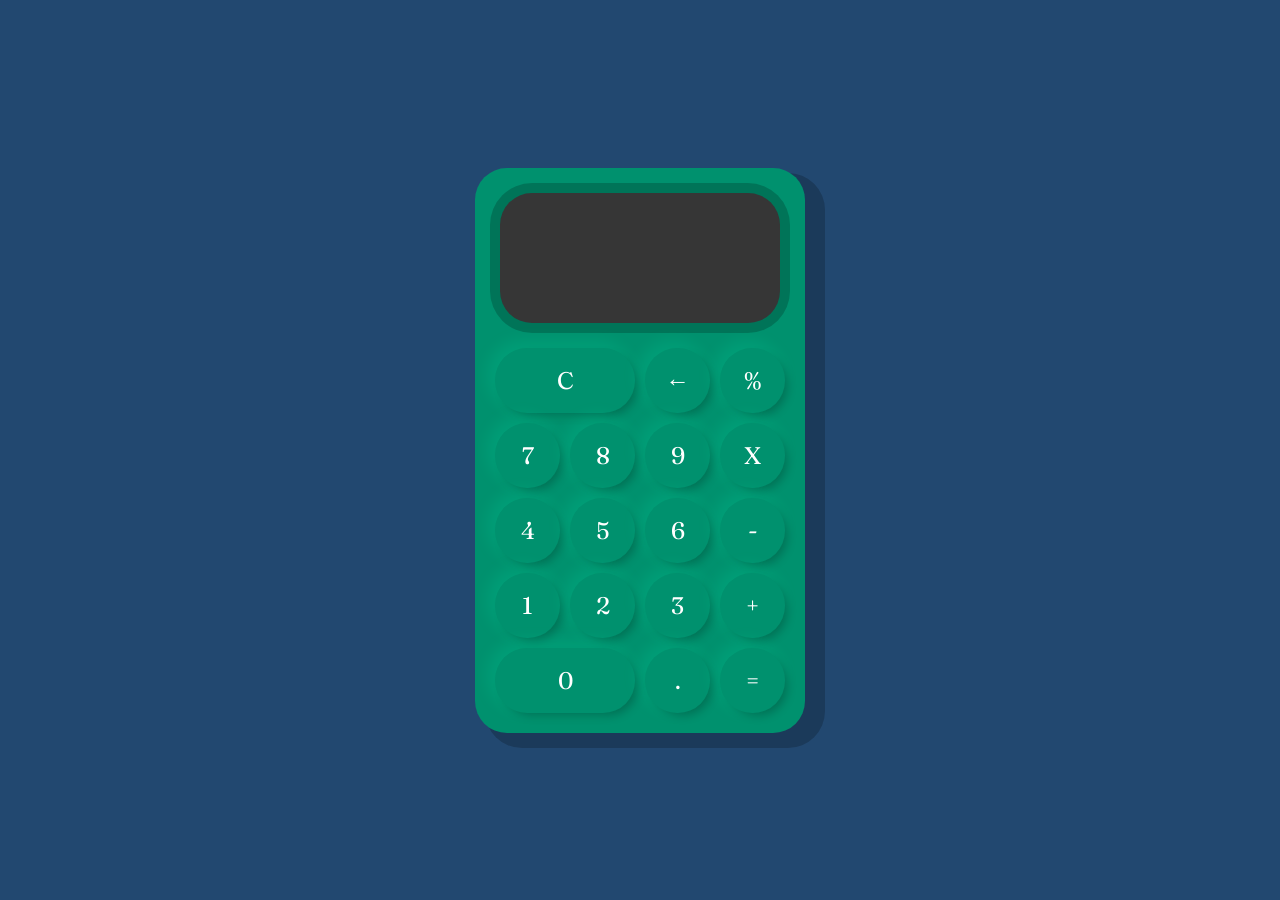
<file: proyectos/calculadora/index.html>
<!DOCTYPE html>
<html lang="en">
<head>
    <meta charset="UTF-8">
    <meta name="viewport" content="width=device-width, initial-scale=1.0">
    <title>Calculadora</title>
    <link href="https://fonts.googleapis.com/css2?family=Fraunces&display=swap" rel="stylesheet">
    <link href="index.css" rel="stylesheet" />
    <script src="Display.js" type="text/javascript"></script>
    <script src="Calculadora.js" type="text/javascript"></script>
    <script src="index.js" type="text/javascript" defer></script>
</head>
<body>
    <div class="container">
        <div class="calculadora">
            <div class="display">
                <div id="valor-anterior"></div>
                <div id="valor-actual"></div>
            </div>
            <button class="col-2" onclick="display.borrarTodo()">C</button>
            <button onclick="display.borrar()">&larr;</button>
            <button class="operador" value="dividir">%</button>
            <button class="numero">7</button>
            <button class="numero">8</button>
            <button class="numero">9</button>
            <button class="operador" value="multiplicar">X</button>
            <button class="numero">4</button>
            <button class="numero">5</button>
            <button class="numero">6</button>
            <button class="operador" value="restar">-</button>
            <button class="numero">1</button>
            <button class="numero">2</button>
            <button class="numero">3</button>
            <button class="operador" value="sumar">+</button>
            <button class="col-2 numero">0</button>
            <button class="numero">.</button>
            <button class="operador" value="igual">=</button>
        </div>
    </div>
</body>
</html>
</file>
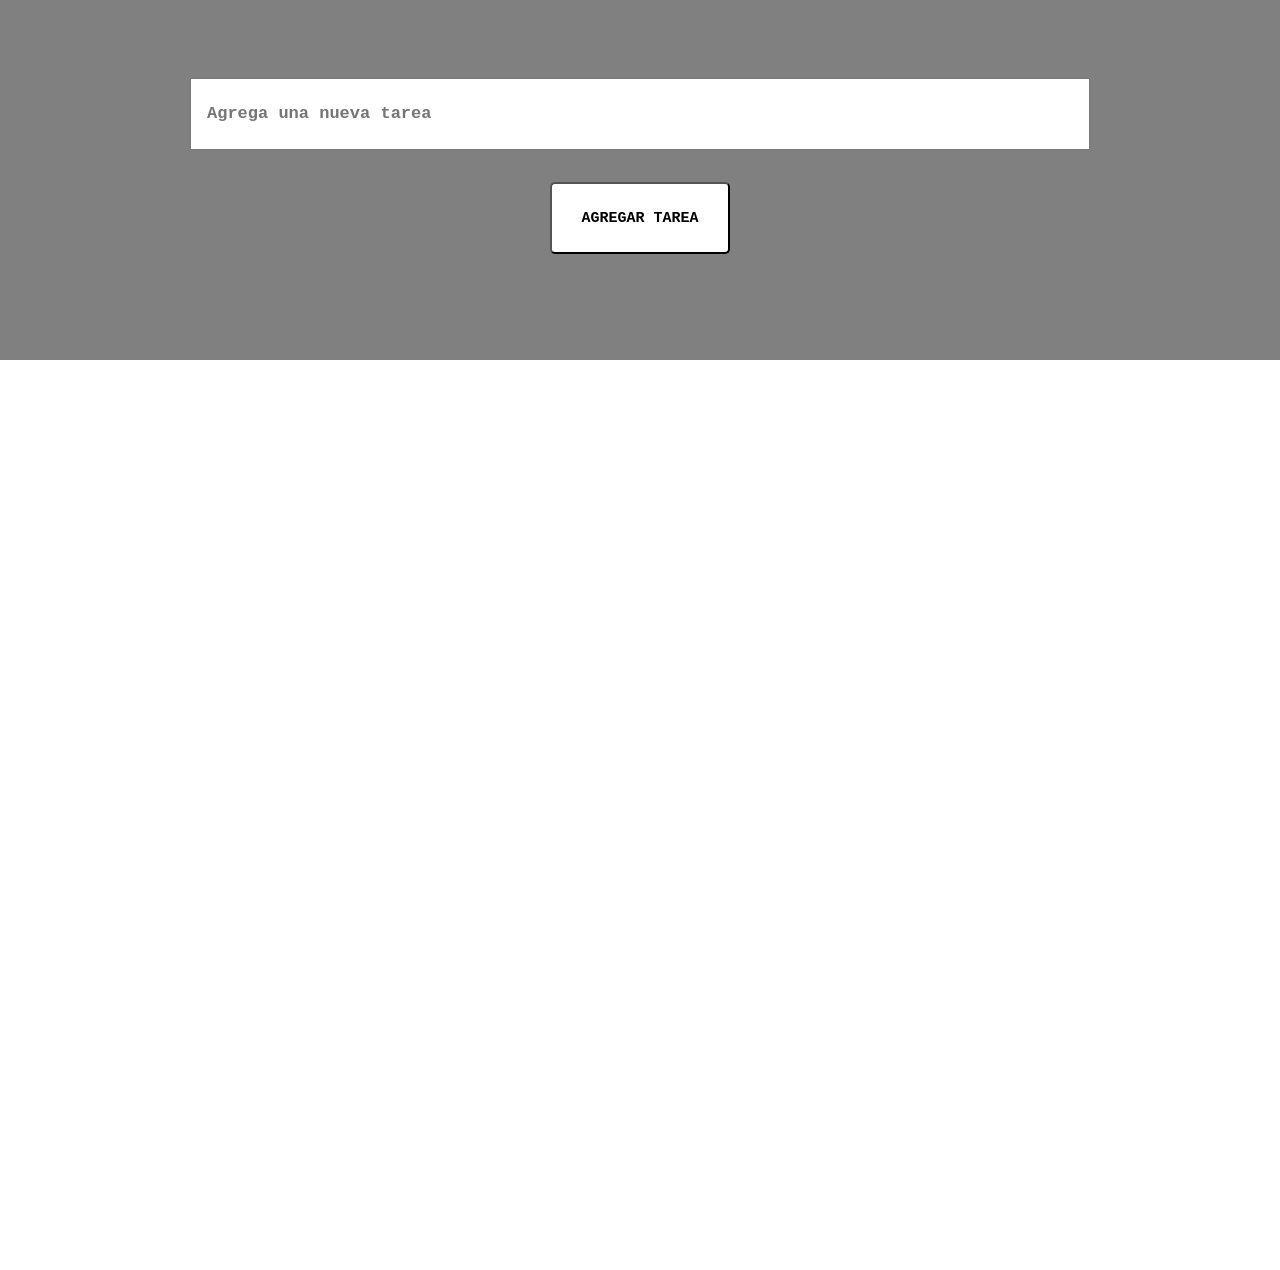
<file: proyectos/Lista de Tareas/index.html>
<!DOCTYPE html>
<html lang="en">
<head>
    <meta charset="UTF-8">
    <meta http-equiv="X-UA-Compatible" content="IE=edge">
    <meta name="viewport" content="width=device-width, initial-scale=1.0">
    <title>Lista de Tareas</title>
    <link rel="stylesheet" href="style.css">
</head>
<body>
    <div class="container">
        <form action="" class="formulario">
            <input type="text" autocomplete="off" id="tareasInput" placeholder="Agrega una nueva tarea">
            <input type="button" class="btn" id="btn-agregar" value="Agregar Tarea">
        </form>

        <div class="tareas">
            <div class="wrap">
                <ul class="lista" id="lista">
                </ul>
            </div>
        </div>
    </div>
    <script src="main.js"></script>
</body>
</html>
</file>
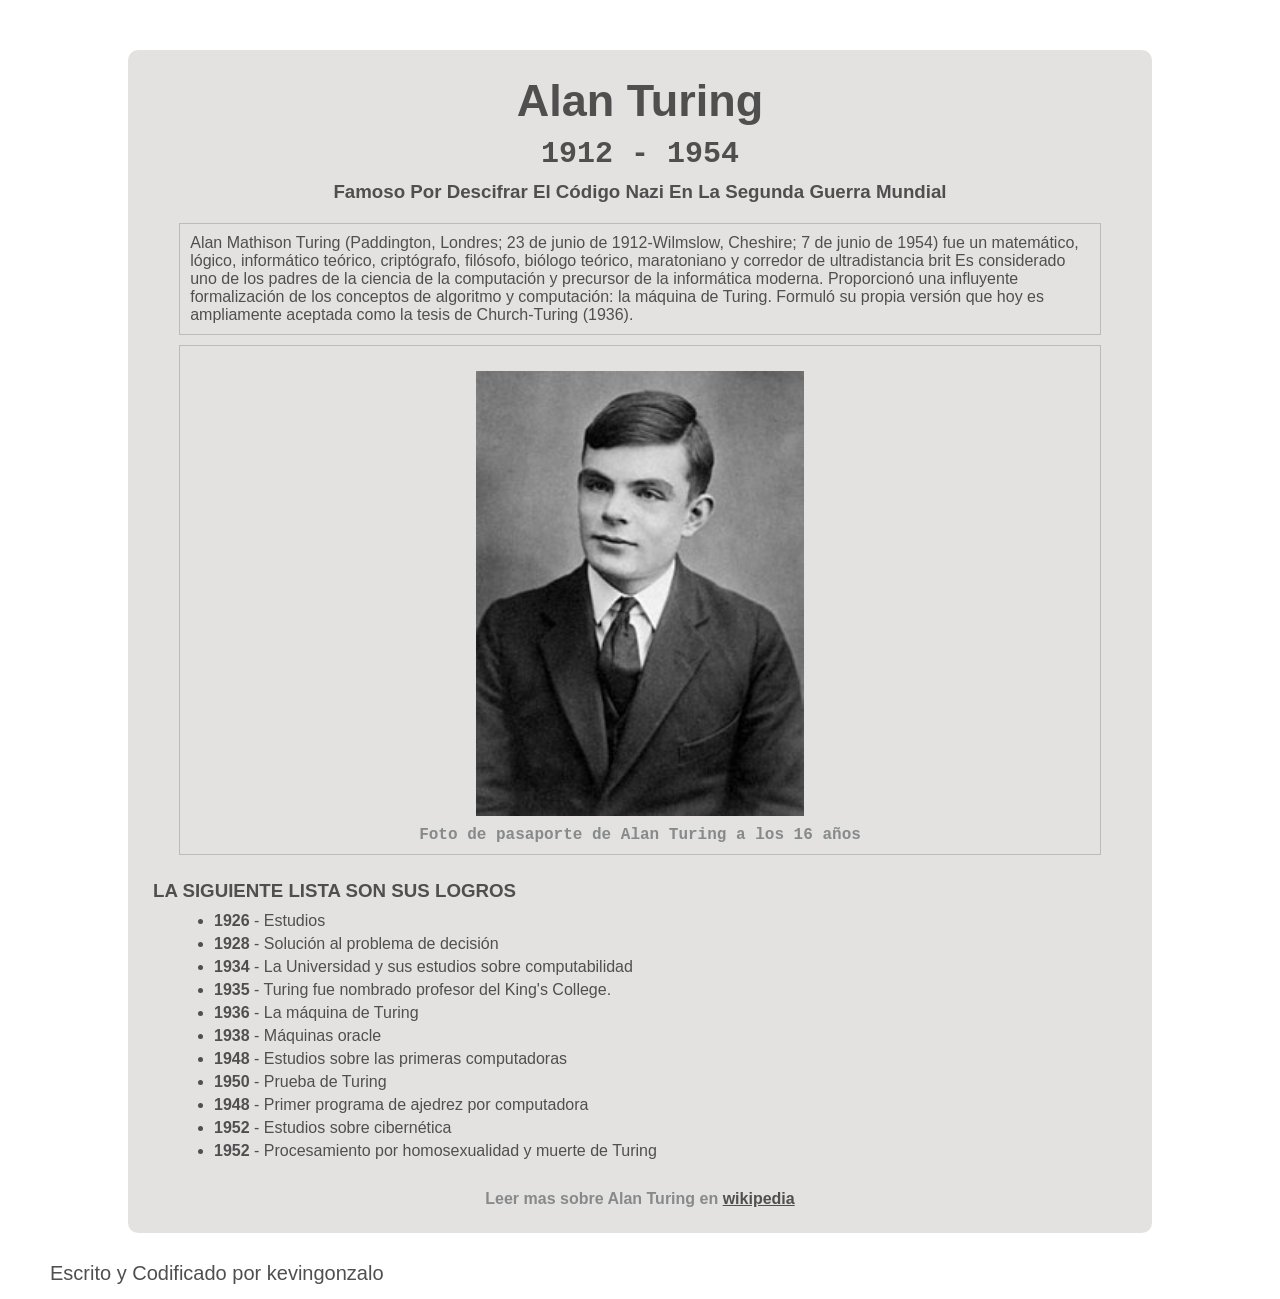
<file: proyectos/Mi página de tributo/index.html>
<!DOCTYPE html>
<html lang="en">
<head>
    <meta charset="UTF-8">
    <meta http-equiv="X-UA-Compatible" content="IE=edge">
    <meta name="viewport" content="width=device-width, initial-scale=1.0">
    <title>Alan Turing</title>
    <link rel="stylesheet" href="style.css">
</head>
<body>
    <div class="container">
        <h1>Alan Turing</h1>
        <h2>1912 - 1954</h1>
        <h3 class="titulo"> Famoso Por Descifrar El Código Nazi En La Segunda Guerra Mundial</h2>

        <div class="text-img">
            <p>Alan Mathison Turing (Paddington, Londres; 23 de junio de 1912-Wilmslow, Cheshire; 7 de junio de 1954) fue un matemático, lógico, informático teórico, criptógrafo, filósofo, biólogo teórico, maratoniano y corredor de ultradistancia brit
            Es considerado uno de los padres de la ciencia de la computación y precursor de la informática moderna. Proporcionó una influyente formalización de los conceptos de algoritmo y computación: la máquina de Turing. Formuló su propia versión que hoy es ampliamente aceptada como la tesis de Church-Turing (1936).</p>
        </div>
        <div class="img">
            <img src="img/220px-Alan_Turing_Aged_16.jpg" alt="">
            <h4>Foto de pasaporte de Alan Turing a los 16 años
            </h4>
        </div>
        <h3 class="logros">
            LA SIGUIENTE LISTA SON SUS LOGROS 
        </h3>
        <ul>
            <li><strong>1926</strong> - Estudios</li>
            <li><strong>1928</strong> - Solución al problema de decisión</li>
            <li><strong> 1934</strong> - La Universidad y sus estudios sobre computabilidad
            </li>
            <li><strong>1935</strong> - Turing fue nombrado profesor del King's College.</li>
            <li><strong> 1936</strong> - La máquina de Turing
            </li>
            <li><strong>1938</strong> - Máquinas oracle
            </li>
            <li><strong>1948</strong> - Estudios sobre las primeras computadoras</li>
            <li><strong>1950</strong> - Prueba de Turing
            </li>
            <li><strong>1948</strong> - Primer programa de ajedrez por computadora
            </li>
            <li><strong>1952</strong> - Estudios sobre cibernética
            </li>
            <li><strong>1952</strong> - Procesamiento por homosexualidad y muerte de Turing
            </li>
        </ul>

        <h4>Leer mas sobre Alan Turing en <a href="https://es.wikipedia.org/wiki/Alan_Turing">wikipedia</a></h4>
    </div>
    
    <p class="footer">Escrito y Codificado por kevingonzalo</p>
</body>
</html>
</file>
<file: proyectos/calculadora/index.css>
* {
    font-family: 'Fraunces', serif;
    color: #fff;
}

body {
    margin: 0;
    background-color: #224870;
}

.container {
    display: flex;
    justify-content: center;
    align-items: center;
    height: 100vh;
}

.calculadora {
    display: grid;
    grid-template-columns: repeat(4, 75px);
    grid-template-rows: 160px repeat(5, 75px);
    background-color: #00916e;
    padding: 15px;
    border-radius: 32px;
    box-shadow: 15px 10px 0px 5px #00000033;
}

button {
    cursor: pointer;
    margin: 5px;
    padding: 0;
    border-radius: 32px;
    font-size: 1.5em;
    border: none;
    background-color: #00916e;
    box-shadow: 5px 5px 10px -3px #00000040, -5px -5px 15px 3px #00ffc11f;
}

button:active {
    background-color: #006f54;
}

button:focus {
    outline: none;
}

.col-2 {
    grid-column: span 2;
}

.display {
    grid-column: 1 / -1;
    padding: 16px;
    display: flex;
    margin: 10px 10px 20px;
    flex-direction: column;
    align-items: flex-end;
    background-color: #363636;
    border-radius: 32px;
    text-align: right;
    justify-content: space-between;
    word-break: break-all;
    box-shadow: 0px 0px 0px 10px #00000033;
}

#valor-actual {
    font-size: 1.5em;
}

#valor-anterior {
    font-size: 2em;
}
</file>
<file: proyectos/Lista de Tareas/style.css>
*{
    margin: 0;
    padding: 0;
    box-sizing: border-box;
}
.container{
    width: 100%;
    height: 100vh;
}

.formulario{
    width: 100%;
    height: 40vh;
    text-align: center;
    display: grid;
    grid-template-rows: repeat(3,1fr);
    gap: 30px;
    padding-top: 6%;
    align-items: center;
    background-color: gray;
}
#tareasInput{
    font-size: 17px;
    font-family: monospace;
    font-weight: bold;
    padding: 15px;
    color: #000;
    margin: auto;
    width: 100vh;
    height: 8vh;
}
.btn{
    margin: auto;
    border-radius: 5px;
    width: 20vh;
    font-size: 15px;
    text-transform: uppercase;
    height: 8vh;
    font-weight: bold;
    background-color: rgb(255, 255, 255);
    font-family: monospace;
    cursor: pointer;
}
.btn:hover{
    color: white;
    transition: 0.2s;
    background-color: rgba(0, 0, 0, 0.669);
}
.btn:active{
    transition: .2s;
    transform: scale(1.04);
}

.tareas{
    width: 100%;
    height: 100%;
    margin: auto;
    margin-top: 10px;
}
.wrap{
    width: 70%;
    margin: auto;
    height: 100%;
    margin-top: 10px;
}
.lista{
    list-style: none;
    height: 100%;
}
.lista li{
    margin: 10px 0;
    padding: 10px;
    border-bottom: 2px solid gray;
    display: grid;
    grid-template-columns: repeat(2,2fr);
}
.lista li a{
    color: rgba(7, 7, 7, 0.678);
    text-decoration: none;
    font-size: 20px;
    font-family: monospace;
    font-weight: bold;
}
.lista li a:hover{
    text-decoration: line-through;
}

@media (max-width:688px){
    .formulario{
        padding-top: 60px;
    }
    #tareasInput{
        width: 60vh;
    }
    .wrap{
        width: 90%;
    }
    .lista li a:active{
        transform: scale(1.05);
    }
}
</file>
<file: proyectos/Mi página de tributo/style.css>
*{
    margin: 0;
    padding: 0;
    box-sizing: border-box;
    font-family:sans-serif;
    color: rgb(80, 79, 79);
}

.container{
    width: 80%;
    margin: auto;
    margin-top: 50px;
    margin-bottom: 15px;
    padding:15px 0px 25px 0;
    background-color: rgb(228, 225, 225);
    border-radius: 10px;
}

h1 {
    text-align: center;
    padding: 10px;
    font-size: 45px;
}
h2{
    font-size: 30px;
    text-align: center;
    padding-bottom: 10px;
    font-family: monospace;
}
.titulo{
    text-align: center;
    margin-bottom: 20px;
}

.text-img{
    padding: 10px;
    width: 90%;
    border: 1px solid rgb(189, 186, 186);
    margin: auto;
}

.img{
    margin: auto;
    width: 90%;
    height: 510px;
    margin-top: 10px;
    border: 1px solid rgb(189, 186, 186);
    margin-bottom: 20px;
}
.img img{
    height: 470px;
    padding-top: 25px;
    display:block;
    margin:auto;
}
.img h4{
    padding-top: 10px;
    text-align: center;
    font-family: 'Courier New', Courier, monospace;
}
.logros{
    margin: 25px 0px 10px 25px;
}

ul {
    padding: 0px 0px 25px 86px;
}

ul li{
    padding-bottom: 5px;
}

h4{
    text-align: center;
    font-family: sans-serif;
    color: rgb(135, 138, 138);
}

.footer{
    display: block;

    height: 50px;
    line-height: 50px;
    padding-left: 50px;
    font-size: 20px;

}
@media (max-width: 600px){
    .img{
        height: 520px;
    }
    ul {
        padding: 0px 0px 25px 50px;
    }

}
@media (max-width: 460px)
{
    .logros{
        font-size: 15px;
        padding-right: 10px;
    }
    .img{
        height: 450px;
    }
    .img img{
        height: 400px;
    }
    .footer{
        font-size: 15px;
    }
}

@media (max-width: 400px){
    .img{
        height: 400px;
    }
    .img img{
        height: 350px;
    }
}
@media (max-width: 310px){
    .img{
        height: 420px;
    }
    .img img{
        height: 350px;
    }
}
</file>
